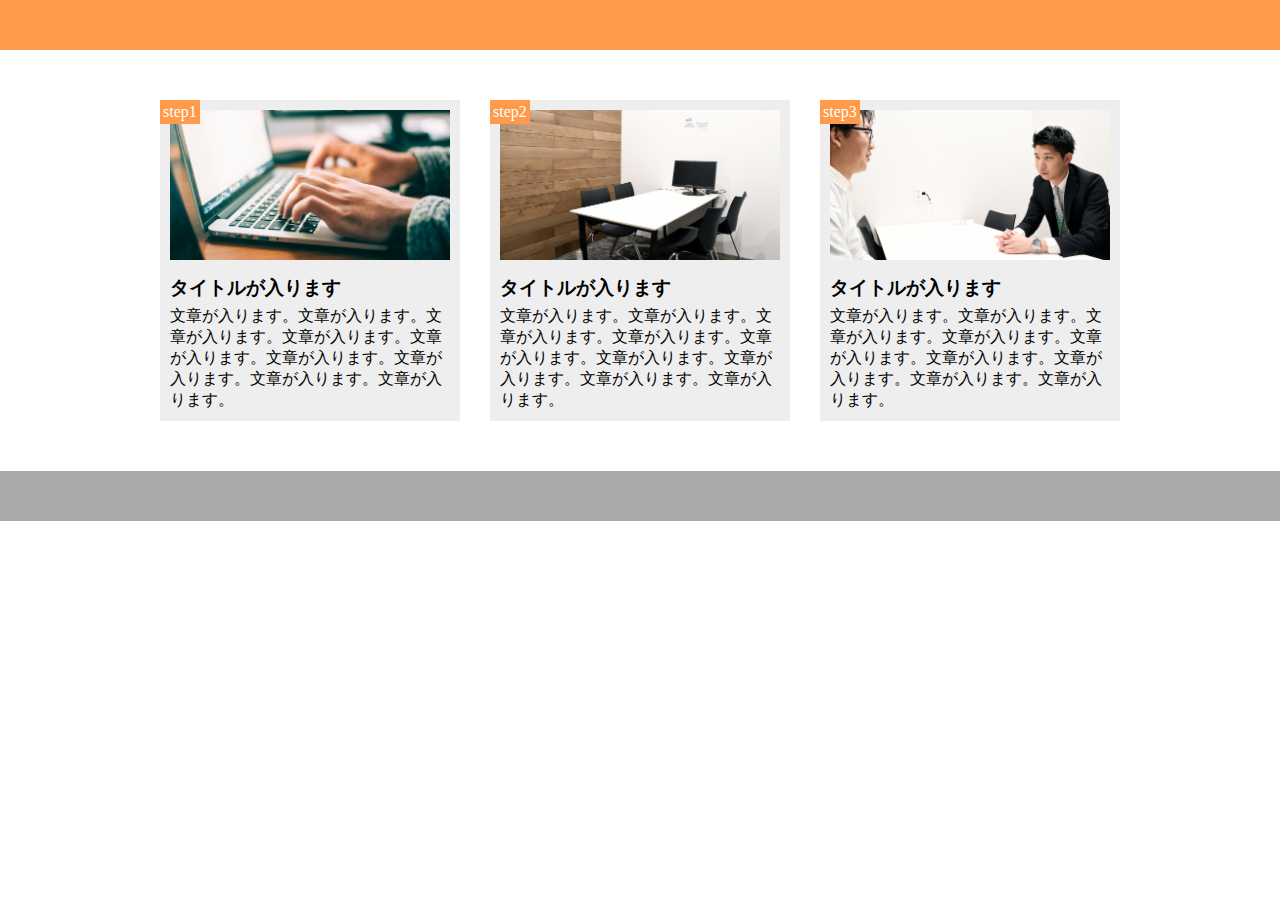
<file: 課題やったやつ/index.html>
<!DOCTYPE html>
<html lang="ja">
  <head>
    <meta charset="UTF-8" />
    <meta name="viewport" content="width=device-width,initial-scale=1.0">
    <title>9章演習</title>
    <link rel="stylesheet" href="style.css" />
  </head>
  <body>
    <header></header>
    <main>
      <div class="step-box">
        <div class="step-img1"></div>
        <span class="step-num">step1</span>
        <h3 class="title">タイトルが入ります</h3>
        <p class="text">
          文章が入ります。文章が入ります。文章が入ります。文章が入ります。文章が入ります。文章が入ります。文章が入ります。文章が入ります。文章が入ります。
        </p>
      </div>

      <div class="step-box">
        <div class="step-img2"></div>
        <span class="step-num">step2</span>
        <h3 class="title">タイトルが入ります</h3>
        <p class="text">
          文章が入ります。文章が入ります。文章が入ります。文章が入ります。文章が入ります。文章が入ります。文章が入ります。文章が入ります。文章が入ります。
        </p>
      </div>

      <div class="step-box">
        <div class="step-img3"></div>
        <span class="step-num">step3</span>
        <h3 class="title">タイトルが入ります</h3>
        <p class="text">
          文章が入ります。文章が入ります。文章が入ります。文章が入ります。文章が入ります。文章が入ります。文章が入ります。文章が入ります。文章が入ります。
        </p>
      </div>
    </main>
    <footer></footer>
  </body>
</html>
</file>
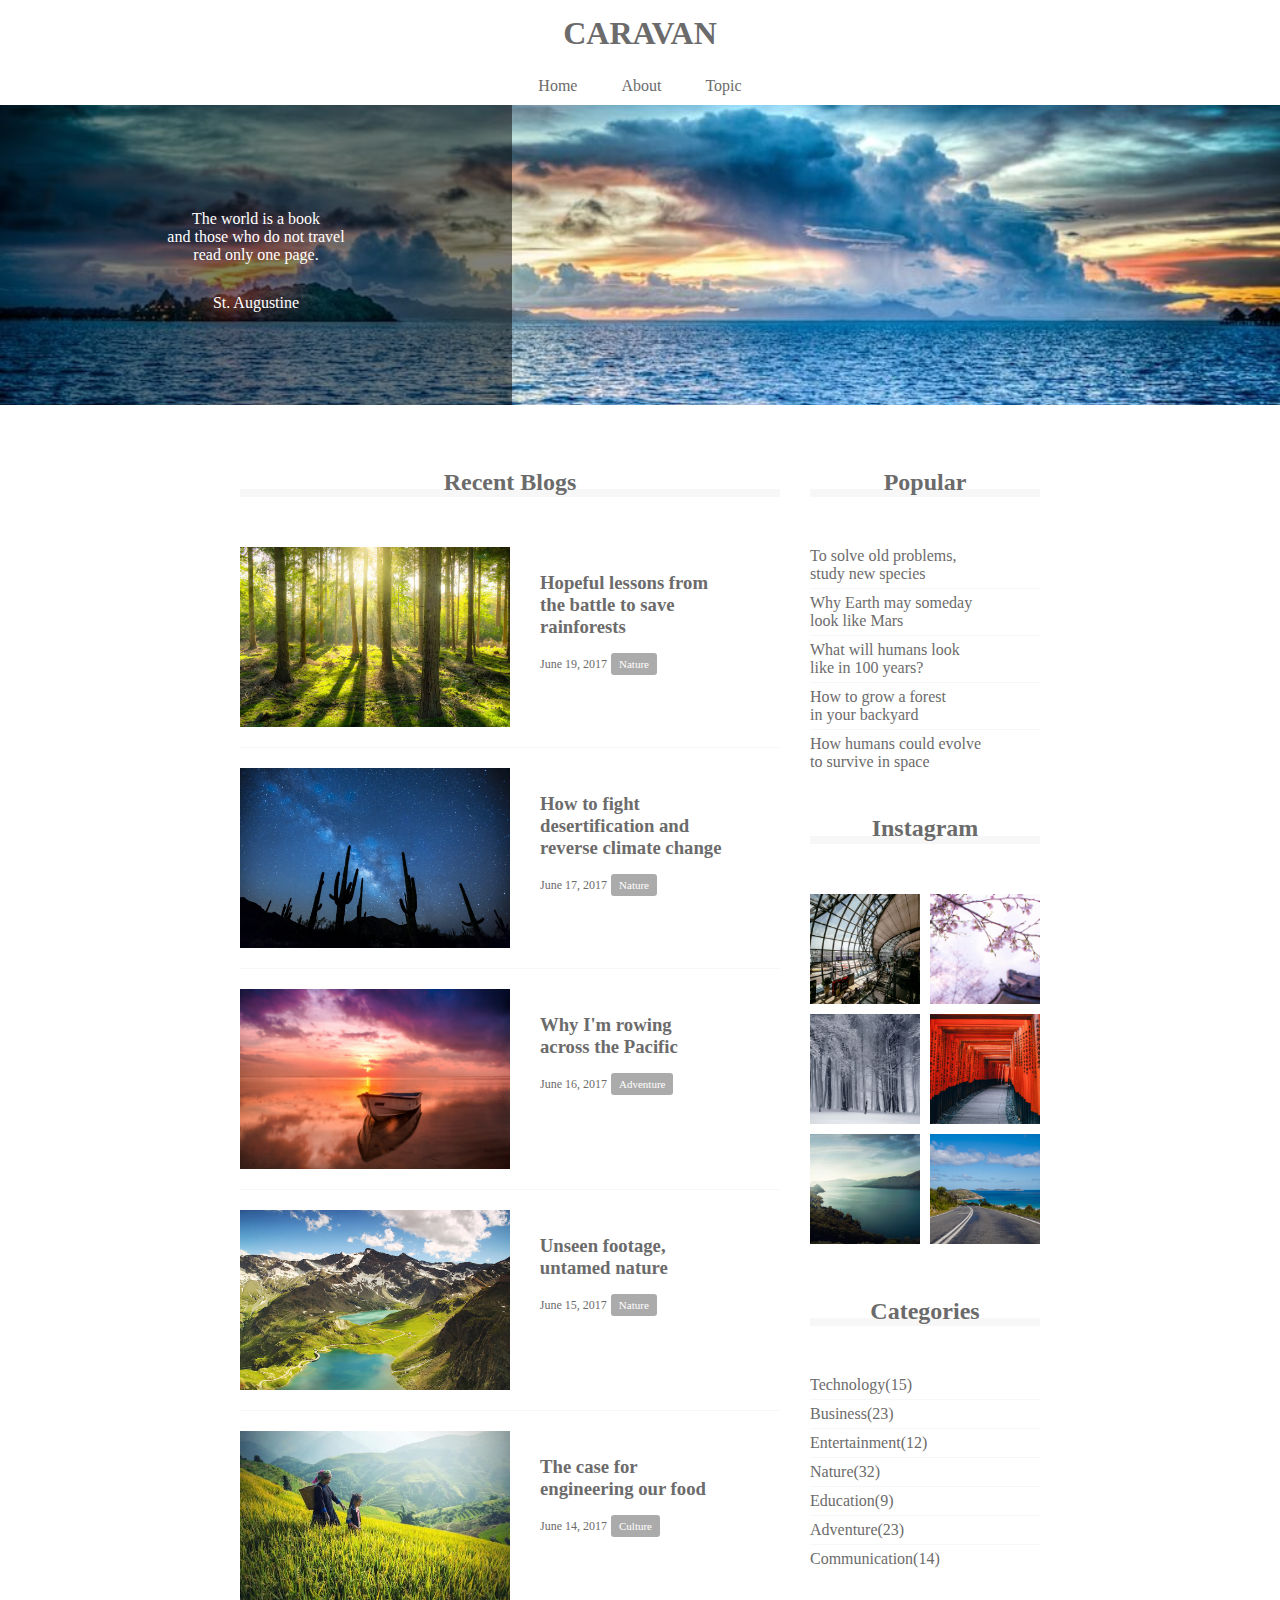
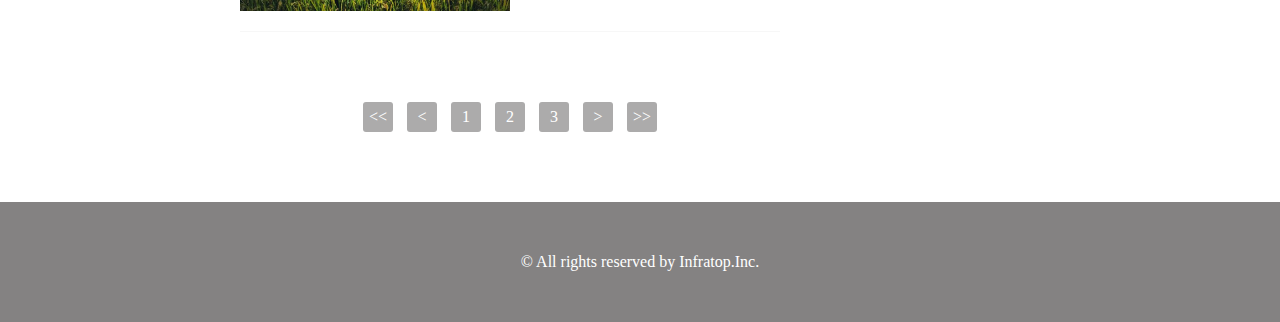
<file: ５月中に練習でつくったHTML/8章/index.html>
<!DOCTYPE html>
<html lang="ja">
  <head>
    <meta charset="UTF-8" />
    <!-- CSSファイルの読み込み -->
    <link rel="stylesheet" href="style.css" />
    <title>CARAVAN</title>
  </head>

  <body>
    <!-- header -->
    <header>
      <h1 class="heading">
        <a href="index.html">
          CARAVAN
        </a>
      </h1>
    </header>

    <!-- navigation -->
    <nav>
      <ul class="nav-list">
        <li class="nav-list-item">
          <a href="index.html">Home</a>
        </li>
        <li class="nav-list-item">About</li>
        <li class="nav-list-item">Topic</li>
      </ul>
    </nav>

    <!-- main-visual用のdiv -->
    <div class="main-visual">
      <div class="main-visual-content">
        <p class="main-visual-text">
          The world is a book<br />
          and those who do not travel<br />
          read only one page.
        </p>
        <p class="main-visual-name">
          St. Augustine
        </p>
      </div>
    </div>

    <!-- main用のdiv -->
    <main>
      <section class="blog">
        <h2 class="blog-heading">Recent Blogs</h2>
        <div class="blog-box">
          <div class="blog-item">
            <img class="blog-image" src="img/forest.jpg" />
            <section class="blog-text">
              <h3 class="blog-text-heading">
                <a href="single.html">
                  Hopeful lessons from<br />
                  the battle to save<br />
                  rainforests
                </a>
              </h3>
              <p class="blog-date">June 19, 2017</p>
              <span class="category">Nature</span>
            </section>
          </div>
          <div class="blog-item">
            <img class="blog-image" src="img/desert.jpg" />
            <section class="blog-text">
              <h3 class="blog-text-heading">
                <a href="single.html">
                  How to fight<br />
                  desertification and<br />
                  reverse climate change
                </a>
              </h3>
              <p class="blog-date">June 17, 2017</p>
              <span class="category">Nature</span>
            </section>
          </div>
          <div class="blog-item">
            <img class="blog-image" src="img/sunset.jpg" />
            <section class="blog-text">
              <h3 class="blog-text-heading">
                <a href="single.html">
                  Why I'm rowing<br />
                  across the Pacific
                </a>
              </h3>
              <p class="blog-date">June 16, 2017</p>
              <span class="category">Adventure</span>
            </section>
          </div>
          <div class="blog-item">
            <img class="blog-image" src="img/italy.jpg" />
            <section class="blog-text">
              <h3 class="blog-text-heading">
                <a href="single.html">
                  Unseen footage,<br />
                  untamed nature
                </a>
              </h3>
              <p class="blog-date">June 15, 2017</p>
              <span class="category">Nature</span>
            </section>
          </div>
          <div class="blog-item">
            <img class="blog-image" src="img/asia.jpg" />
            <section class="blog-text">
              <h3 class="blog-text-heading">
                <a href="single.html">
                  The case for<br />
                  engineering our food
                </a>
              </h3>
              <p class="blog-date">June 14, 2017</p>
              <span class="category">Culture</span>
            </section>
          </div>
        </div>
        
        <div class="pagination">
          <p><<</p>
          <p><</p>
          <p>1</p>
          <p>2</p>
          <p>3</p>
          <p>></p>
          <p>>></p>
        </div>     
       </section>

      <div class="sidebar">
        <section class="popular">
          <h2 class="sidebar-heading common-heading">Popular</h2>
          <div class="sidebar-contents">
            <p class="popular-text">To solve old problems,<br>study new species</p>
            <p class="popular-text">Why Earth may someday<br>look like Mars</p>
            <p class="popular-text">What will humans look<br>like in 100 years?</p>
            <p class="popular-text">How to grow a forest<br>in your backyard</p>
            <p class="popular-text">How humans could evolve<br>to survive in space</p>
          </div>
        </section>
        <section class="instagram">
          <h2 class="instagram-heading common-heading">Instagram</h2>
          <div class="sidebar-contents">
            <div class="instagram-box"></div>
            <div class="instagram-box"></div>
            <div class="instagram-box"></div>
            <div class="instagram-box"></div>
            <div class="instagram-box"></div>
            <div class="instagram-box"></div>
          </div>
        </section>
        <section class="categories">
          <h2 class="categories-heading common-heading">Categories</h2>
          <div class="sidebar-contents">
            <p class="categories-text">Technology(15)</p>
            <p class="categories-text">Business(23)</p>
            <p class="categories-text">Entertainment(12)</p>
            <p class="categories-text">Nature(32)</p>
            <p class="categories-text">Education(9)</p>
            <p class="categories-text">Adventure(23)</p>
            <p class="categories-text">Communication(14)</p>
          </div>
        </section>
      </div>   
     </main>

    <!-- footer -->
    <footer>
      <p class="footer-text">© All rights reserved by Infratop.Inc.</p>
    </footer>
  </body>
</html>
</file>
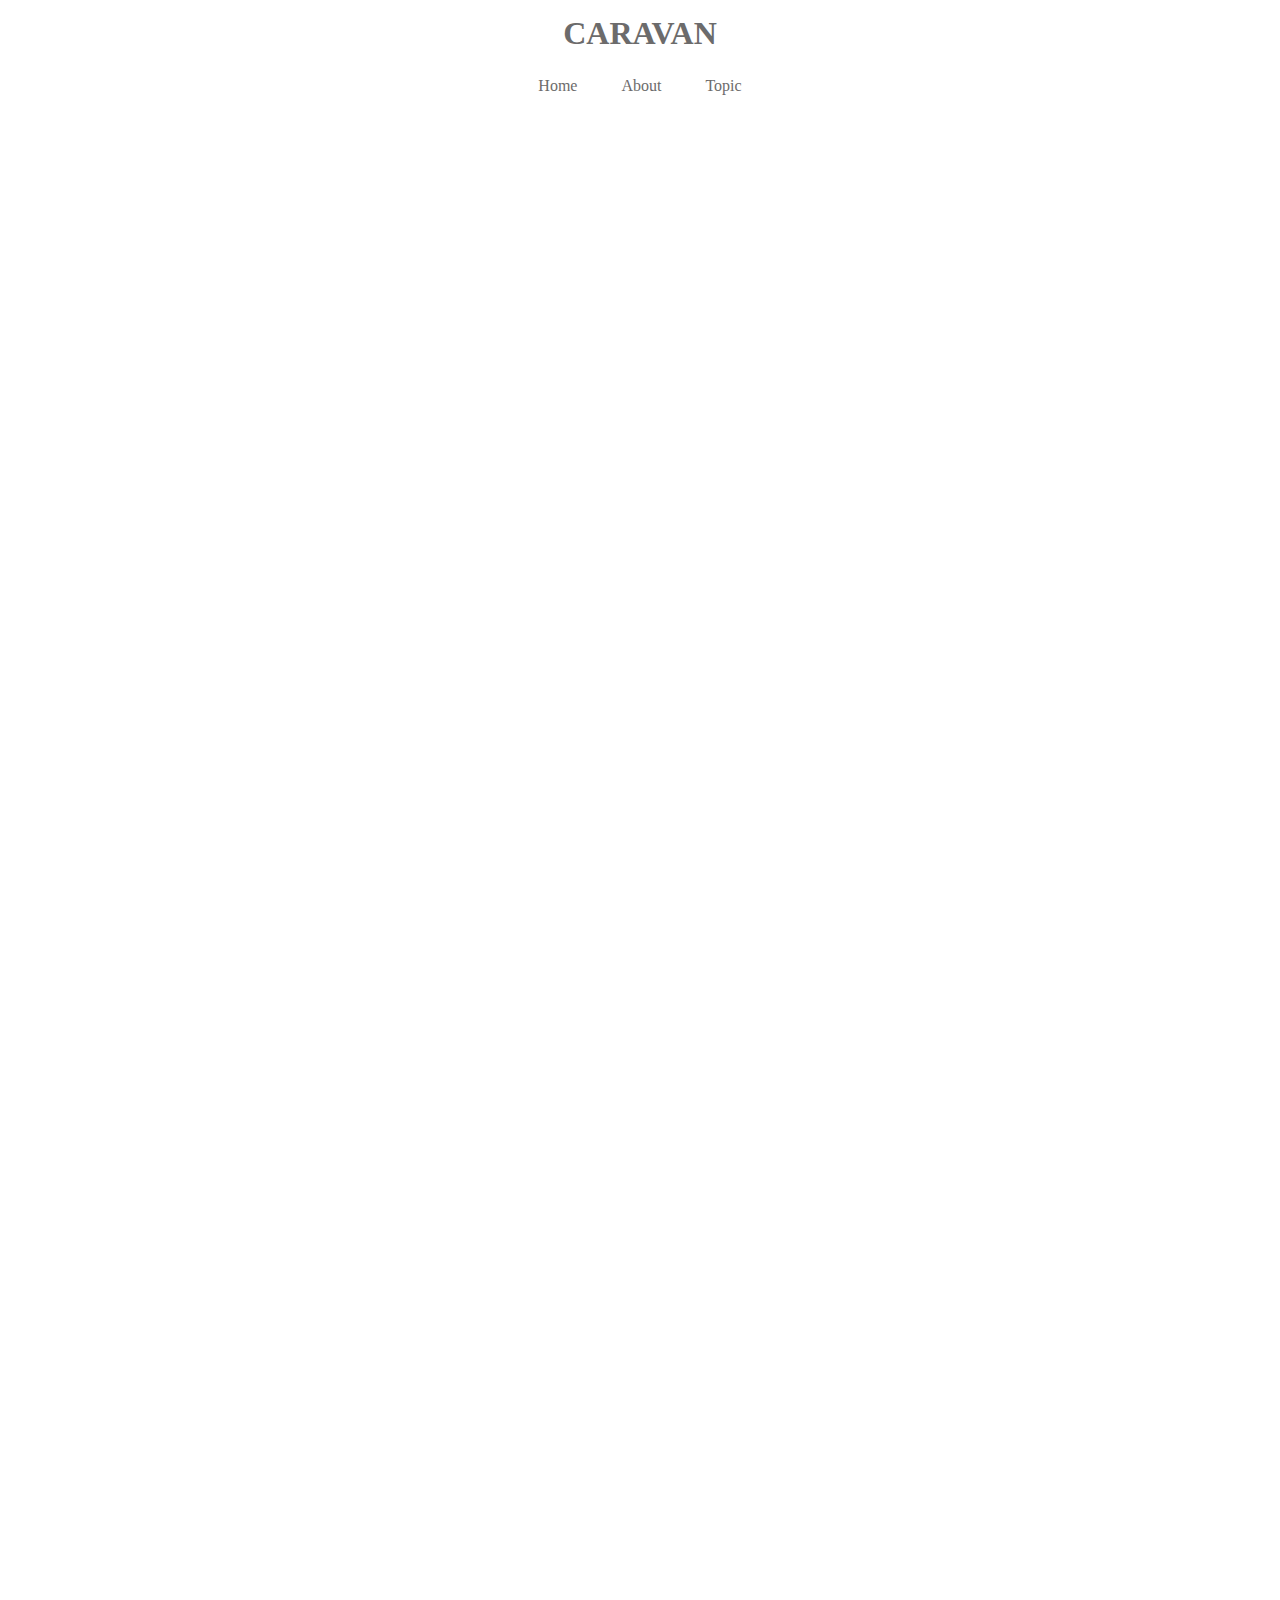
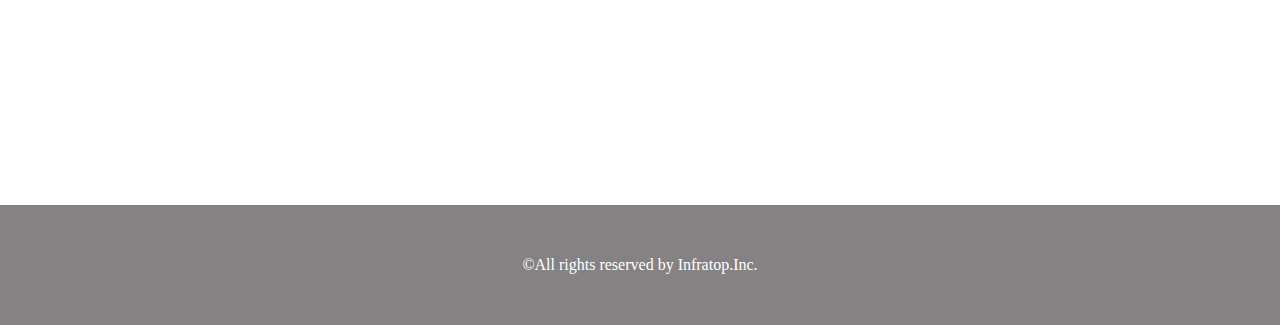
<file: ５月中に練習でつくったHTML/第5章/index.html>
<!DOCTYPE html>
<html lang="ja">
  <head>
    <meta charset="UTF-8" />
    <!-- CSSファイルの読み込み -->
    <link rel="stylesheet" href="style.css" />
    <title>CARAVAN</title>
  </head>

  <body>

   <header>
     <h1 class="heading">
       <a href="index.html">
       CARAVAN
      </h1>

   </header>

   <nav>
     <ul class="nav-list">
      <li class="nav-list-item">
        <a href="index.html">Home</a>
      </li>
        
      <li class="nav-list-item">About</li>
      <li class="nav-list-item">Topic</li>

      </ul>

   </nav>

    <!-- main-visual用のdiv -->
    <div class="main-visual">
      <div class="main-visual-content"></div>
    </div>

    <!-- main用のdiv -->
    <div class="main">
      <div class="blog"></div>
      <div class="sidebar"></div>
    </div>
    
    <footer>
      <p class="footer-text">©All rights reserved by Infratop.Inc.</p>
    </footer>

  </body>
</html>
</file>
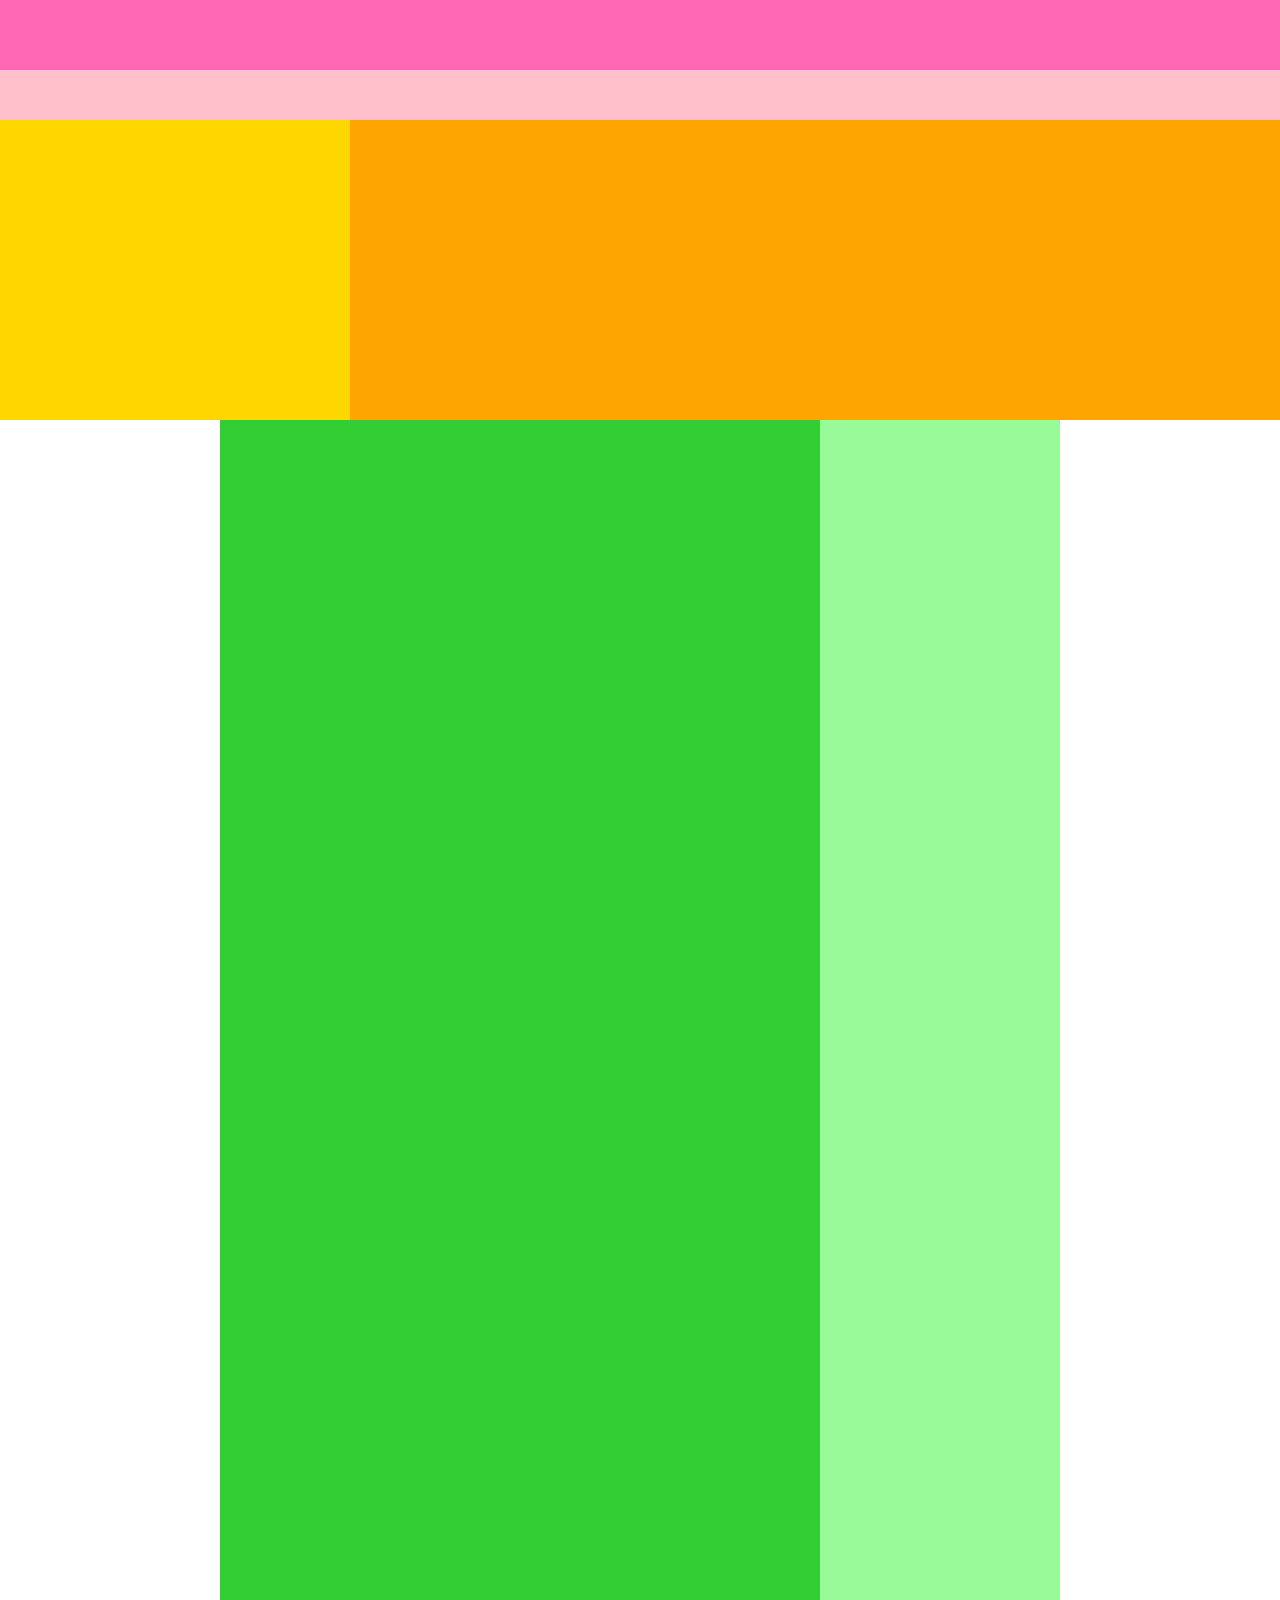
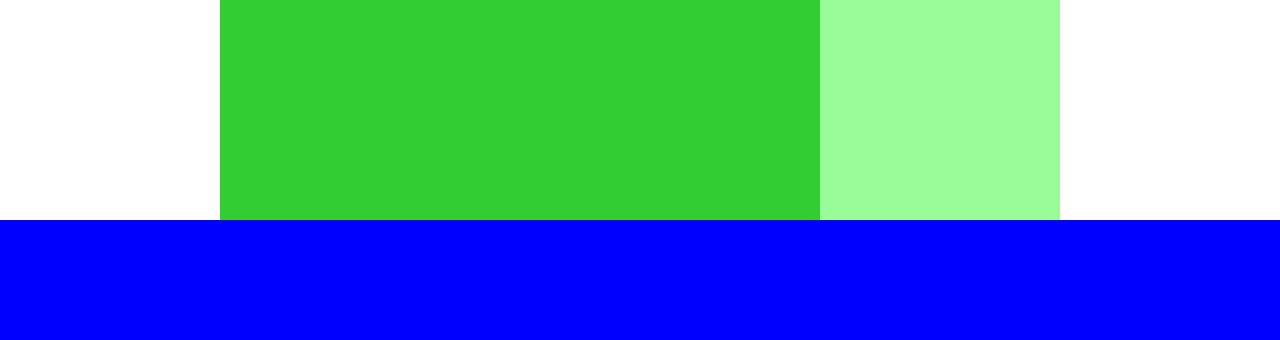
<file: ５月中に練習でつくったHTML/４章webページの枠組みを作ろう/index.html>
<!DOCTYPE html>
<html lang="ja">
  <head>
    <meta charset="UTF-8" />
    <!-- CSSファイルの読み込み -->
    <link rel="stylesheet" href="style.css" />
    <title>CARAVAN</title>
  </head>

  <body>
    <div class="header">
      <div class="header-top"></div>
      <div class="header-bottom"></div>
    
    </div>
    
     <div class="main-visual">
     <div class="main-visual-content"></div>

     </div>


    <div class="main">
      <div class="blog"></div>
      <div class="sidebar"></div>
    </div>

    <div class="footer"></div>
  </body>
</html>
</file>
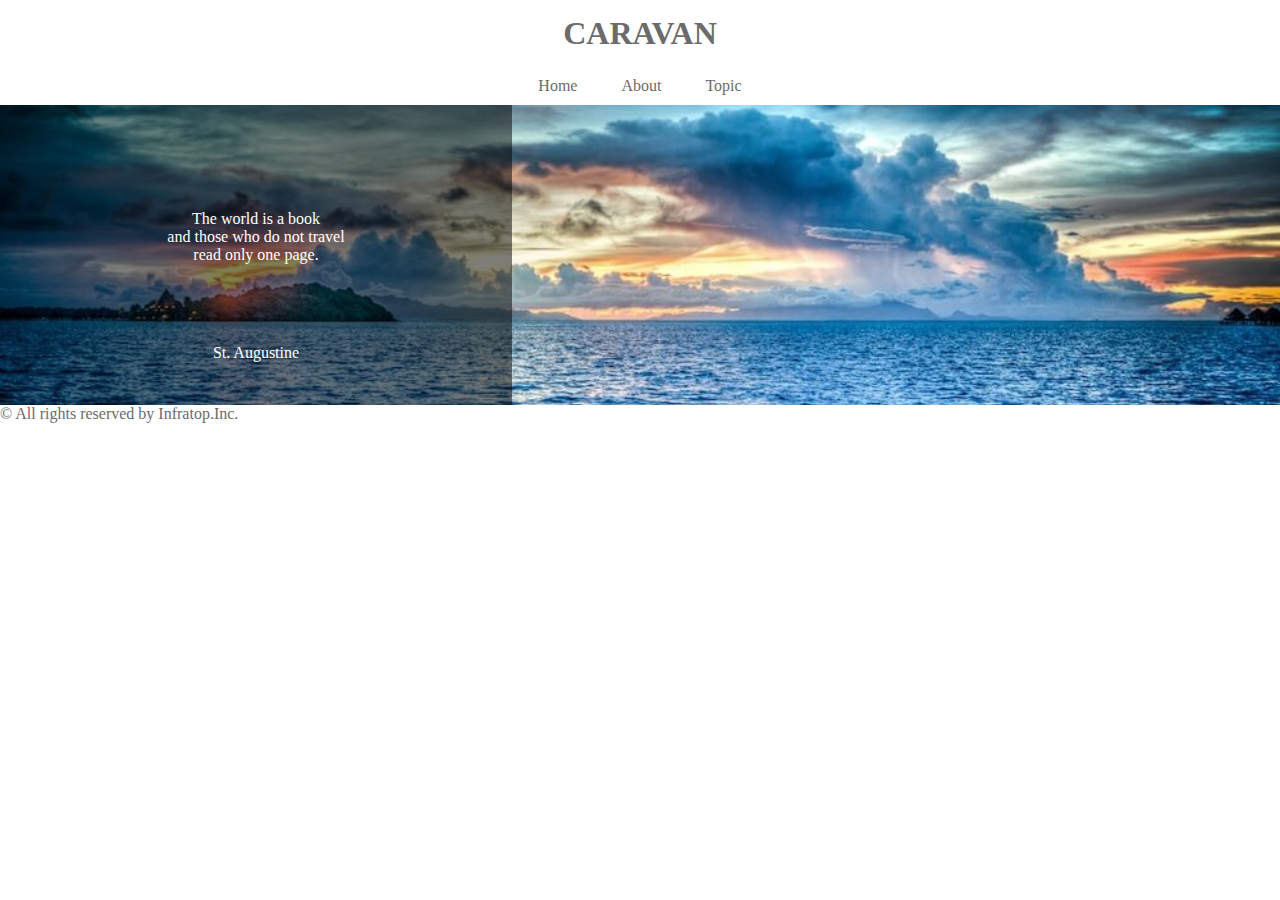
<file: ５月中に練習でつくったHTML/６章/index.html>
<!DOCTYPE html>
<html lang="ja">
  <head>
    <meta charset="UTF-8" />
    <!-- CSSファイルの読み込み -->
    <link rel="stylesheet" href="style.css" />
    <title>CARAVAN</title>
  </head>

  <body>
    <!-- header -->
    <header>
      <h1 class="heading">
        <a href="index.html">
          CARAVAN
        </a>
      </h1>
    </header>

    <!-- navigation -->
    <nav>
      <ul class="nav-list">
        <li class="nav-list-item">
          <a href="index.html">Home</a>
        </li>
        <li class="nav-list-item">About</li>
        <li class="nav-list-item">Topic</li>
      </ul>
    </nav>

    <!-- main-visual用のdiv -->
    <div class="main-visual">
      <div class="main-visual-content">
        <p class="main-visual-text">
          The world is a book<br />
          and those who do not travel<br />
          read only one page.
        </p>        <p class="main-visual-name">
          St. Augustine
        </p>
      </div>
    </div>

    <!-- main用のdiv -->
    <div class="main">
      <div class="blog"></div>
      <div class="sidebar"></div>
    </div>

    <!-- footer -->
    <footer>
      <p class="footer-text">© All rights reserved by Infratop.Inc.</p>
    </footer>
  </body>
</html>
</file>
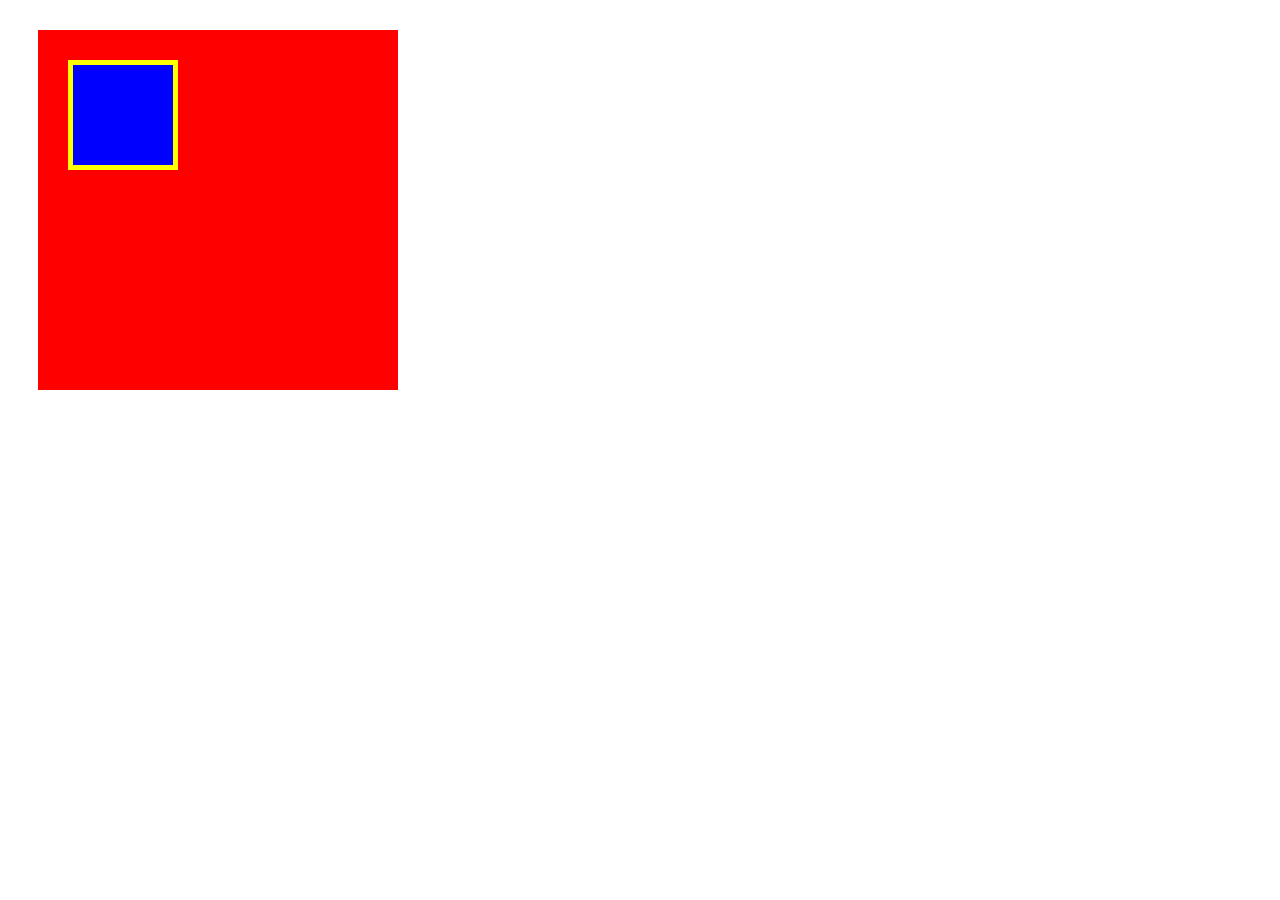
<file: ５月中に練習でつくったHTML/CSS 色　範囲/sample.HTML>
<!DOCTYPE html>
<html lang="ja">
  <head>
    <meta charset="UTF-8" />
    <link rel="stylesheet" href="box.css" />
    <title>BOX</title>
  </head>

  <body>
    <!-- box1用のdiv -->
    <div class="box1">
      <div class="box2"></div>    
</div>
  
</body>
</html>
</file>
<file: 課題やったやつ/style.css>
* {
  box-sizing: border-box;
  margin: 0;
  padding: 0;
}

header {
  height: 50px;
  background-color: #ff9a4b;
}

main {
  width: 960px;
  margin: 50px auto;
  display: flex;
}

.step-box {
  width: 300px;
  margin-right: 30px;
  padding: 10px;
  position: relative;
  background-color: #eee;
}

.step-box:last-child {
  margin-right: 0;
}

.step-img1 {
  height: 150px;
  background-image: url(img/flow01.png);
  background-position: bottom;
  background-size: cover;
}

.step-img2 {
  height: 150px;
  background-image: url(img/flow02.png);
  background-position: bottom;
  background-size: cover;
}

.step-img3 {
  height: 150px;
  background-image: url(img/flow03.png);
  background-position: bottom;
  background-size: cover;
}

.step-num {
  padding: 3px;
  position: absolute;
  top: 0;
  left: 0;
  background-color: #ff9a4b;
  color: #fff;
}

.title {
  margin: 15px 0 5px;
}

footer {
  height: 50px;
  background-color: #aaa;
}

@media screen and (max-width: 768px) {
 
  header {
   width: 100%
  }
 
   main {
    width: 100%;
    display: block;
  }
  .step-box {
    width: 90%;
    margin: 20px;
  }
  
}
</file>
<file: ５月中に練習でつくったHTML/8章/style.css>
/* ブラウザがそれぞれ持っているCSSをリセットするための記述 */
* {
  margin: 0;
  padding: 0;
  box-sizing: border-box;
  color: #6c6b6b;
}

a {
  text-decoration: none;
}

header {
  width: 90%; /* 横幅90% */
  padding: 15px 0;
  margin: 0 auto;
  text-align: center;
}

header .heading {
  /* headerタグ内のheadingクラスにのみ反映される */
  font-size: 32px;
}

.nav-list {
  text-align: center;
  padding: 10px 0;
  margin: 0 auto;
}

.nav-list-item {
  list-style: none;
  display: inline-block;
  margin: 0 20px;
}

.main-visual {
  width: 100%; /* 横幅いっぱい */
  height: 300px; /* 高さ300px */
  background-image: url(img/mv.jpg);
  background-size: cover; /* 縦横比を維持したまま背景領域を埋め尽くす */
  background-position: center; /* 背景画像を中央に配置 */
}

.main-visual-content {
  width: 40%; /* 横幅40% */
  height: 300px; /* 親の高さに揃える */
  background-color: rgba(0, 0, 0, 0.5); /* 背景色を半透明の黒にする */
  text-align: center; /* 文字を中央揃えにする */
  padding-top: 105px; /* 上側の内側余白で垂直方向の位置を調整 */
}

.main-visual-text {
  color: #fff; /* 文字色を白に変更 */
}

.main-visual-name {
  margin-top: 30px; /* 上側の外側の余白 */
  color: #fff; /* 文字色を白に変更 */
}

main {
  width: 800px; /* 横幅800px */
  display: flex; /* Flexboxの利用 */
  justify-content: center; /* 要素の横並び・中央寄せ */
  margin: 0 auto; /* 要素の中央揃え */
  padding: 70px 0; /* 上下に70px、左右に0pxの内側余白 */
}

.blog {
  width: 540px;
  margin-right: 30px; /* 領域の右側余白 */
}

.blog-heading {
  border-bottom: 8px solid #f7f7f7;
  text-align: center;
  line-height: 0.6;
}

.blog-box {
  padding-top: 50px;
}

.blog-item {
  padding-bottom: 20px;
  margin-bottom: 20px;
  border-bottom: 1px solid #f7f7f7;
  display: flex;
  justify-content: flex-start;
}

.blog-image {
  height: 180px;
}

.blog-text {
  padding: 25px 0 0 30px;
}

.blog-text-heading {
  padding-bottom: 15px;
}

.blog-date {
  font-size: 12px;
  display: inline-block;
}

.category {
  display: inline-block;
  padding: 5px 8px;
  background-color: #acabab;
  border-radius: 3px;
  color: #fff;
  font-size: 11px;
}

.pagination {
  text-align: center;
  padding-top: 50px;
}

.pagination p {
  display: inline-block;
  width: 30px;
  height: 30px;
  margin: 0 5px;
  color: #fff;
  background-color: #acabab;
  border-radius: 3px;
  line-height: 30px;
}

.sidebar {
  width: 230px;
}

.common-heading {
  border-bottom: 8px solid #f7f7f7;
  text-align: center;
  line-height: 0.6;
}

.sidebar-contents {
  padding: 50px 0;
}

.popular-text,
.categories-text {
  padding-bottom: 5px;
  border-bottom: 1px solid #f7f7f7;
  margin-bottom: 5px;
}

.popular-text:last-child,
.categories-text:last-child {
  margin: 0;
  padding: 0;
  border: none;
}

.instagram .sidebar-contents {
  display: flex;
  flex-wrap: wrap;
}

.instagram-box {
  width: 110px;
  padding-top: 110px;
  background-size: cover;
  background-position: center;
  margin-bottom: 10px;
}

.instagram-box:nth-child(odd) {
  margin-right: 10px;
}

.instagram-box:nth-child(1) {
  background-image: url(img/airport.jpg);
}

.instagram-box:nth-child(2) {
  background-image: url(img/japan.jpg);
}

.instagram-box:nth-child(3) {
  background-image: url(img/snow.jpg);
}

.instagram-box:nth-child(4) {
  background-image: url(img/japan2.jpg);
}

.instagram-box:nth-child(5) {
  background-image: url(img/lake.jpg);
}

.instagram-box:nth-child(6) {
  background-image: url(img/road.jpg);
}
footer {
  width: 100%;
  height: 120px;
  text-align: center;
  line-height: 120px;
  background-color: #848282;
}

.footer-text {
  color: #fff;
}
</file>
<file: ５月中に練習でつくったHTML/第5章/style.css>
* {
  margin: 0;
  padding: 0;
  box-sizing: border-box;
  color: #6c6b6b;
}

a{
 text-decoration: none;
}

header{
 width: 90%;
 padding: 15px 0;
 margin: 0 auto;
 text-align: center;
}

header .heading{
 font-size: 32px;
}

.nav-list {
  text-align: center;
  padding: 10px 0;
  margin: 0 auto;
}

.nav-list-item{
  list-style: none;
  display: inline-block;
  margin: 0 20px;
}



.main-visual {
  width: 100%; /* 横幅いっぱい */
  height: 300px; /* 高さ300px */
}

.main-visual-content {
  width: 350px; /* 横幅350px */
  height: 300px; /* 親の高さに揃える */
}

.main {
  width: 840px; /* 横幅840px */
  display: flex; /* Flexboxの利用 */
  justify-content: center; /* 子要素の横並び・中央寄せ */
  margin: 0 auto; /* 中央寄せ（左右に余白がないとできない） */
}

.blog {
  width: 600px; /* 横幅600px */
  height: 1400px; /* 高さ1400px */
}

.sidebar {
  width: 240px; /* 横幅240px */
  height: 1400px; /* 高さ1400px */
}

footer{
 width: 100%;
 height: 120px;
 text-align: center;
 line-height: 120px;
 background-color: #848282;
 
}

.footer-text { 
 color: #fff;
}
</file>
<file: ５月中に練習でつくったHTML/４章webページの枠組みを作ろう/style.css>
* {
  margin: 0;
  padding: 0;
  box-sizing: border-box;
}

.header{
 width: 100%;
 height: 120px;
 background-color: red;
}

.header-top{
 width: 100%;
 height: 70px;
 background-color: hotpink;
}

.header-bottom{
 width: 100%;
 height: 50px;
 background-color: pink;
}



.main-visual {
 width: 100%;
 height: 300px;
 background-color: orange;
}

.main-visual-content{
 width: 350px;
 height: 300px;
 background-color: gold;
}

.main {
 width: 840px;
 height: 1400px;
 background-color: green;
 display: flex;
 justify-content: center;
 margin: 0 auto;
}

.blog{
 width: 600px;
 height: 1400px;
 background-color: limegreen;
}

.sidebar{
 width: 240px;
 height: 1400px;
 background-color: palegreen
}

.footer {
 width: 100%;
 height: 120px;
 background-color: blue;
}
</file>
<file: ５月中に練習でつくったHTML/６章/style.css>
/* ブラウザがそれぞれ持っているCSSをリセットするための記述 */
* {
  margin: 0;
  padding: 0;
  box-sizing: border-box;
  color: #6c6b6b;
}

a {
  text-decoration: none;
}

header {
  width: 90%; /* 横幅90% */
  padding: 15px 0;
  margin: 0 auto;
  text-align: center;
}

header .heading {
  /* headerタグ内のheadingクラスにのみ反映される */
  font-size: 32px;
}

.nav-list {
  text-align: center;
  padding: 10px 0;
  margin: 0 auto;
}

.nav-list-item {
  list-style: none;
  display: inline-block;
  margin: 0 20px;
}

.main-visual {
  width: 100%; /* 横幅いっぱい */
  height: 300px; /* 高さ300px */
  background-image: url(img/mv.jpg);
  background-size: cover; /* 縦横比を維持したまま背景領域を埋め尽くす */
  background-position: center; /* 背景画像を中央に配置 */}

.main-visual-content {
  width: 40%; /* 横幅40% */
  height: 300px; /* 親の高さに揃える */
  background-color: rgba(0,0,0,0.5);
  text-align: center;
  padding-top: 105px;
}

.main-visual-text {
 color:#fff;

}

.main-visual-name {
 margin-top: 80px;
 color: #fff;
  

.main {
  width: 100%; /* 横幅840px */
  display: flex; /* Flexboxの利用 */
  justify-content: center; /* 要素の横並び・中央寄せ */
  margin: 0 auto;
}

.blog {
  width: 600px; /* 横幅600px */
  height: 1400px; /* 高さ1400px */
}

.sidebar {
  width: 240px; /* 横幅240px */
  height: 1400px; /* 高さ1400px */
}

footer {
  width: 100%;
  height: 120px;
  text-align: center;
  line-height: 120px;
  background-color: #848282;
}

.footer-text {
  color: #fff;
}
</file>
<file: ５月中に練習でつくったHTML/CSS 色　範囲/box.css>
.box1 {
  width: 300px;
  height: 300px;
  background-color: red;

  margin: 30px;
  padding: 30px;
}

.box2 {
 width: 100px;
 height: 100px;
 background-color: blue;

 border: 5px solid yellow;
 border-top-width: 5px;
 border-right-width: 5px;
 border-bottom-width: 5px;
 border-left-width: 5px;
}
</file>
